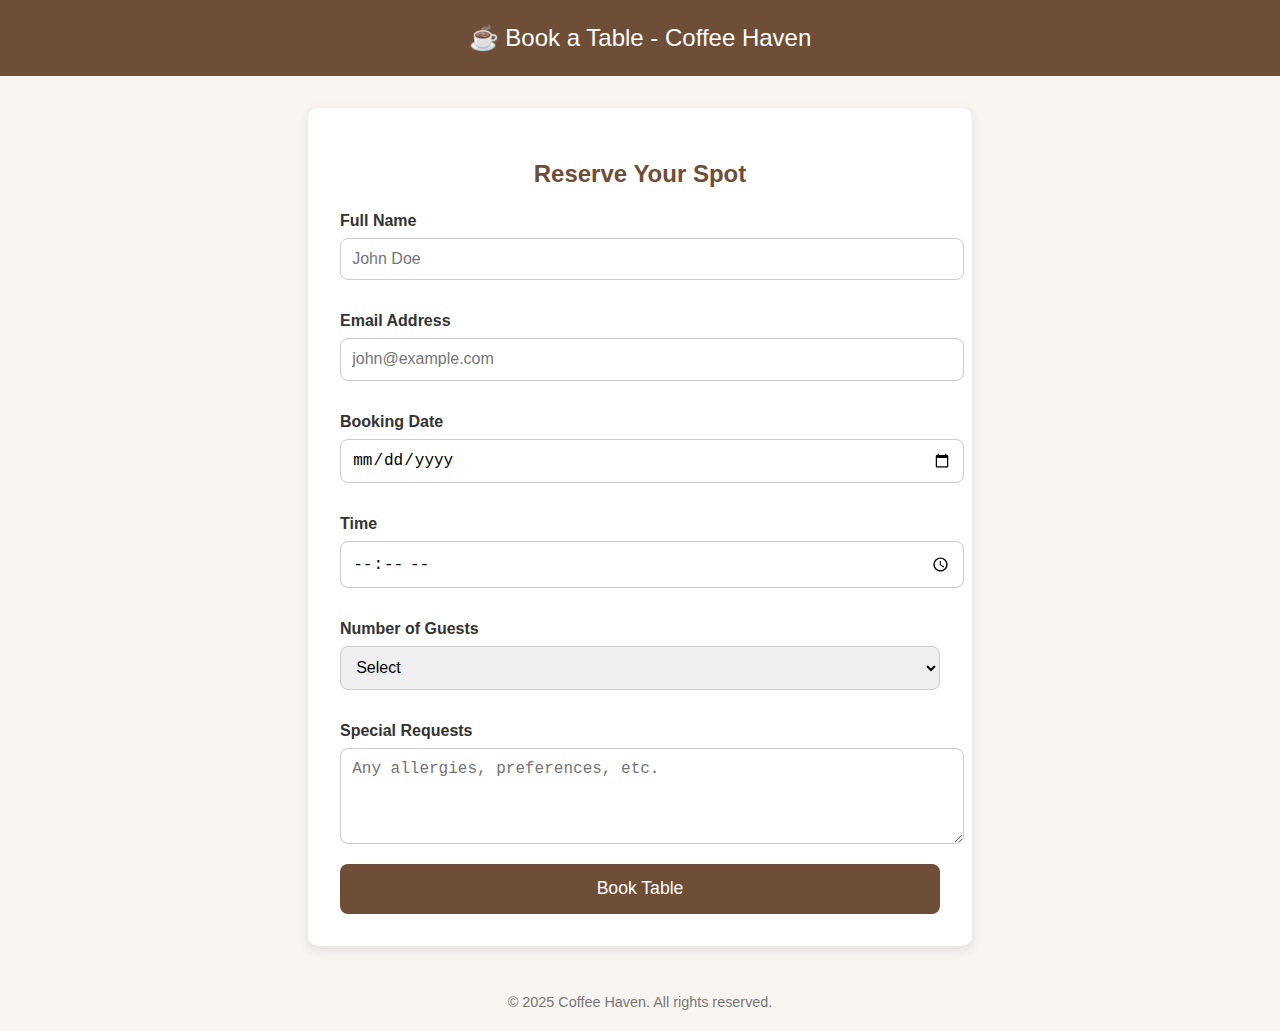
<file: book-a-table.html>
<!DOCTYPE html>
<html lang="en">
<head>
  <meta charset="UTF-8" />
  <meta name="viewport" content="width=device-width, initial-scale=1.0"/>
  <title>Book a Table - Coffee Haven</title>
  <style>
    body {
      margin: 0;
      font-family: 'Segoe UI', Tahoma, Geneva, Verdana, sans-serif;
      background: #f9f5f0;
      color: #333;
    }

    header {
      background-color: #6f4e37;
      color: white;
      padding: 1.5rem;
      text-align: center;
      font-size: 1.5rem;
    }

    .container {
      max-width: 600px;
      margin: 2rem auto;
      background: white;
      padding: 2rem;
      border-radius: 10px;
      box-shadow: 0 4px 12px rgba(0,0,0,0.1);
    }

    h2 {
      text-align: center;
      color: #6f4e37;
      margin-bottom: 1.5rem;
    }

    label {
      display: block;
      margin: 1rem 0 0.5rem;
      font-weight: 600;
    }

    input, select, textarea {
      width: 100%;
      padding: 0.7rem;
      margin-bottom: 1rem;
      border: 1px solid #ccc;
      border-radius: 8px;
      font-size: 1rem;
    }

    button {
      width: 100%;
      background-color: #6f4e37;
      color: white;
      border: none;
      padding: 0.9rem;
      font-size: 1.1rem;
      border-radius: 8px;
      cursor: pointer;
      transition: background 0.3s ease;
    }

    button:hover {
      background-color: #5a3d2b;
    }

    footer {
      text-align: center;
      padding: 1rem;
      font-size: 0.9rem;
      color: #777;
    }
  </style>
</head>
<body>

<header>
  ☕ Book a Table - Coffee Haven
</header>

<div class="container">
  <h2>Reserve Your Spot</h2>
  <form>
    <label for="name">Full Name</label>
    <input type="text" id="name" name="name" placeholder="John Doe" required />

    <label for="email">Email Address</label>
    <input type="email" id="email" name="email" placeholder="john@example.com" required />

    <label for="date">Booking Date</label>
    <input type="date" id="date" name="date" required />

    <label for="time">Time</label>
    <input type="time" id="time" name="time" required />

    <label for="guests">Number of Guests</label>
    <select id="guests" name="guests" required>
      <option value="">Select</option>
      <option value="1">1 Person</option>
      <option value="2">2 People</option>
      <option value="3">3 People</option>
      <option value="4">4 People</option>
      <option value="5">5 People</option>
      <option value="6">6 People</option>
    </select>

    <label for="requests">Special Requests</label>
    <textarea id="requests" name="requests" rows="4" placeholder="Any allergies, preferences, etc."></textarea>

    <button type="submit">Book Table</button>
  </form>
</div>

<footer>
  &copy; 2025 Coffee Haven. All rights reserved.
</footer>

</body>
</html>
</file>
